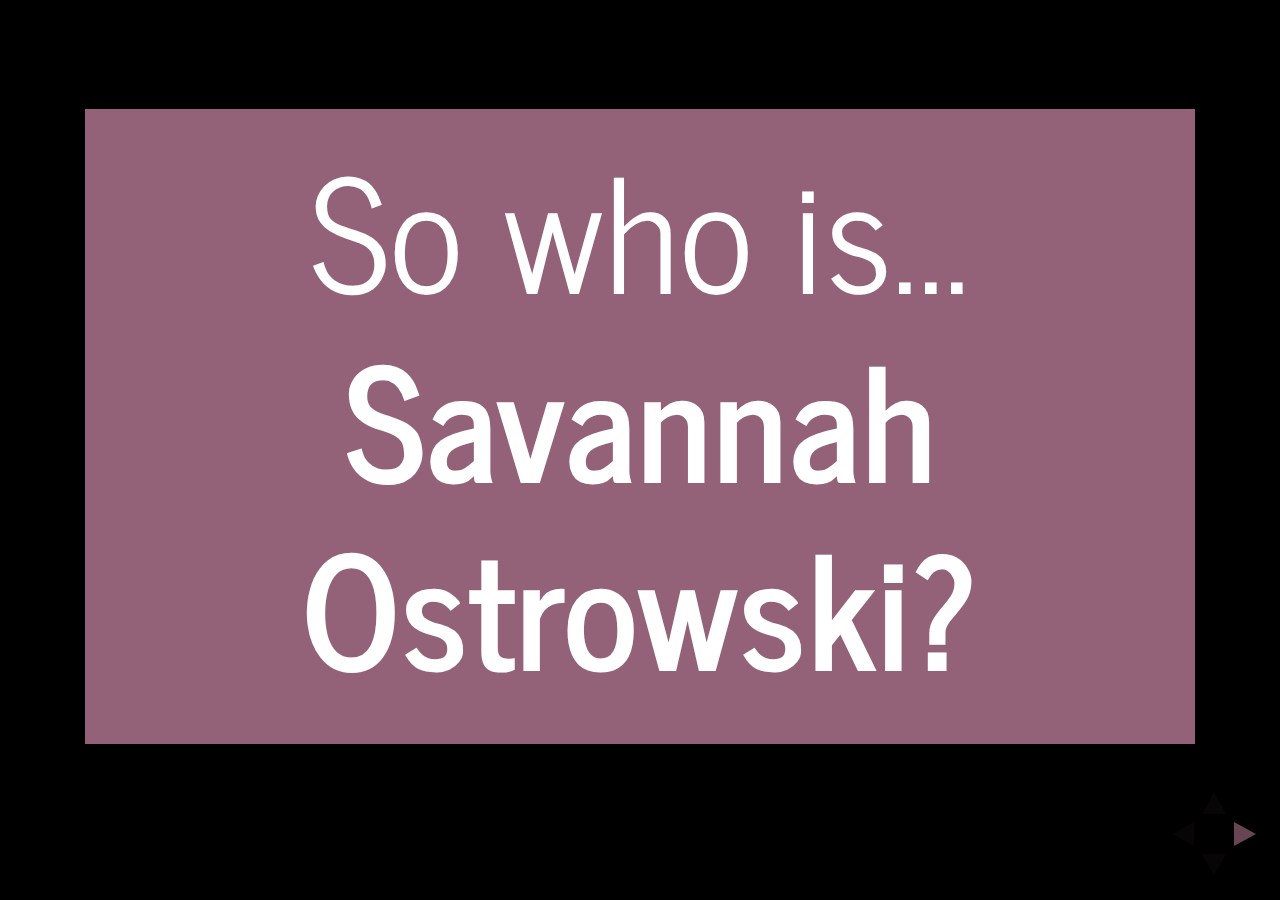
<file: index.html>
<!doctype html>
<html lang="en">

	<head>
		<meta charset="utf-8">

		<title>Savannah Ostrowski | About</title>

		<meta name="description" content="A framework for easily creating beautiful presentations using HTML">
		<meta name="author" content="Hakim El Hattab">

		<meta name="apple-mobile-web-app-capable" content="yes" />
		<meta name="apple-mobile-web-app-status-bar-style" content="black-translucent" />

		<meta name="viewport" content="width=device-width, initial-scale=1.0, maximum-scale=1.0, user-scalable=no, minimal-ui">

		<link rel="stylesheet" href="css/reveal.css">
		<link rel="stylesheet" href="css/theme/custom.css" id="theme">

		<!-- Code syntax highlighting -->
		<link rel="stylesheet" href="lib/css/zenburn.css">

		<!-- Printing and PDF exports -->
		<script>
			var link = document.createElement( 'link' );
			link.rel = 'stylesheet';
			link.type = 'text/css';
			link.href = window.location.search.match( /print-pdf/gi ) ? 'css/print/pdf.css' : 'css/print/paper.css';
			document.getElementsByTagName( 'head' )[0].appendChild( link );
		</script>

		<!--[if lt IE 9]>
		<script src="lib/js/html5shiv.js"></script>
		<![endif]-->
	</head>

	<body>

		<div class="reveal">

			<!-- Any section element inside of this container is displayed as a slide -->
			<div class="slides">
				<section>
					<div id="accent">
						<h1>So who is... <strong>Savannah Ostrowski?</strong></h1>
					</div>
				</section>

				<section id ="aboutBullets" data-background = "sav-naples.jpg" >
					<h3>Savannah is...</h3>
				<ul>
					<li>a woman in tech and developer</li>
					<li>student at the University of Waterloo</li>
					<li>...someone who likes pizza?</li>
				</ul>
				</section>
				<section>
					<div id="accent">
						<h3>Did or does Savannah go to university?</h3>
					</div>
				<h4>You betcha! Savannah goes to the University of Waterloo and studies Geomatics within the Faculty of Environment (currently in her fourth and final(!!!) year). But, you might be wondering...what is Geomatics? According to <a href="http://en.wikipedia.org/wiki/Geomatics">Wikipedia</a>, Geomatics is "the discipline of gathering, storing, processing, and delivering geographic information, or spatially referenced information". This still might not make sense but, Geomatics is actually a widespread discipline that encompasses things like satellite imagery, geographic information systems (GIS), and web mapping. Oh yeah, and she's also working towards a minor in Computer Science.</h4>
				</section>
				<section>
					<div id="accent">
						<h3>So...she can code?</h3>
					</div>
				<h4>Can she ever! Savannah loves to code! She has been learning to program by solving algorithm problems online in both Javascript and Python (<a href = "https://github.com/savannahostrowski/practice-problems">check out the repo!</a>), and creating projects like her personal website, a chart generator, a map of the places she's been and the infamous BrickBreaker clone! While she is mostly self-taught, she has also taken courses at the University of Waterloo (like Computer Science 1 and 2, Data Types and Structures and Management Information Systems). Oh and she's also attended some <a href = "http://ladieslearningcode.com"> Ladies Learning Code</a> workshops on Javascript and jQuery, HTML and CSS and Wordpress with PHP.</h4>
				</section>
				<section>
					<div id="accent">
					<h3>What languages is she familiar with?</h3>
				</div>
				<h4>Lots of Javascript/jQuery (aside: she's worked with AngularJS, node.js, D3.js, PhantomJS, Mocha and Chai), a good amount of Python, a whole bunch of HTML5 and CSS3 (also, some SASS), and a small bit of PHP (mainly through Wordpress and Volt). Up next: Ruby on Rails!</h4>
			</section>		

				<section>
					<div id="accent">
					<h3>But is she involved in the tech community?</h3>
				</div>
				<h4> Yep! She recently volunteered at Toronto's FITC (Future. Technology. Innovation. Creativity.) Conference in April 2015 and had a blast (attending talks on Building Strong Code Through Patterns, Fostering Collaboration: Pattern Libraries / Rapid Prototyping, Rapid Prototyping with Front End Frameworks and What’s new in ES6 for Web Devs). She also looks forward to participating in any hackathon she can get her hands on in the near future!</h4>
				</section>
				<section>
					<div id="accent">
				<h3>Ok, so that's great! But what has else has Geomatics taught her? </h3>
			</div>
				<h4> Through her time in the Geomatics program, she's learned about version control (in ArcGIS and using Git), spatial analysis (using ArcGIS, ENVI, Geomatica etc.), spatial and non-spatial databases (and SQL), some stuff about math (like Calculus and Linear Algebra), conducting research, communicating technical concepts without losing all the good stuff, synthesizing scientific journals into literature reviews etc. etc. etc.</h4>
			</section>
			<section>
				<div id="accent">
				<h3>Does she have any hobbies?</h3>
			</div>
				<h4>Yeah, she does. She's really into cooking (not so much baking), hot yoga, hiking, and coding (over 100 day streak!)</h4>
			</section>
				<!-- <section>
					<section data-background="#dddddd">
						<h2>Slide Backgrounds</h2>
						<p>
							Set <code>data-background="#dddddd"</code> on a slide to change the background color. All CSS color formats are supported.
						</p>
						<a href="#" class="navigate-down">
							<img width="178" height="238" data-src="https://s3.amazonaws.com/hakim-static/reveal-js/arrow.png" alt="Down arrow">
						</a>
					</section>
					<section data-background="https://s3.amazonaws.com/hakim-static/reveal-js/image-placeholder.png">
						<h2>Image Backgrounds</h2>
						<pre><code>&lt;section data-background="image.png"&gt;</code></pre>
					</section>
					<section data-background="https://s3.amazonaws.com/hakim-static/reveal-js/image-placeholder.png" data-background-repeat="repeat" data-background-size="100px">
						<h2>Tiled Backgrounds</h2>
						<pre><code style="word-wrap: break-word;">&lt;section data-background="image.png" data-background-repeat="repeat" data-background-size="100px"&gt;</code></pre>
					</section>
					<section data-background-video="https://s3.amazonaws.com/static.slid.es/site/homepage/v1/homepage-video-editor.mp4,https://s3.amazonaws.com/static.slid.es/site/homepage/v1/homepage-video-editor.webm" data-background-color="#000000">
						<div style="background-color: rgba(0, 0, 0, 0.9); color: #fff; padding: 20px;">
							<h2>Video Backgrounds</h2>
							<pre><code style="word-wrap: break-word;">&lt;section data-background-video="video.mp4,video.webm"&gt;</code></pre>
						</div>
					</section>
				</section>

				<section data-transition="slide" data-background="#4d7e65" data-background-transition="zoom">
					<h2>Background Transitions</h2>
					<p>
						Different background transitions are available via the backgroundTransition option. This one's called "zoom".
					</p>
					<pre><code>Reveal.configure({ backgroundTransition: 'zoom' })</code></pre>
				</section>

				<section data-transition="slide" data-background="#b5533c" data-background-transition="zoom">
					<h2>Background Transitions</h2>
					<p>
						You can override background transitions per-slide.
					</p>
					<pre><code style="word-wrap: break-word;">&lt;section data-background-transition="zoom"&gt;</code></pre>
				</section> -->
				<section>
					<p>Oh and if you want to see a <a href="#">PDF</a> of my resume!</p>
					<iframe src="//www.slideshare.net/slideshow/embed_code/42840540" width="445" height="355" frameborder="0" marginwidth="0" marginheight="0" scrolling="no" style="border:3px solid #666; margin-bottom:5px; max-width: 100%;" allowfullscreen> </iframe>
				</section>
				<section style="text-align: left;">
					<h1>THE END</h1>
					<p> Connect with me on:<p>
					<p>
						- <a href="https://github.com/savannahostrowski">GitHub</a> <br>
						- <a href="https://www.linkedin.com/in/savannahmostrowski">LinkedIn</a> <br>
						- <a href="http://www.rdio.com/people/SavannahOstrowski/">Rdio</a> <br>
						- <a href="mailto:savannahostrowski@gmail.com">Email</a> <br>
						
					</p>
				</section>

			</div>

		</div>

		<script src="lib/js/head.min.js"></script>
		<script src="js/reveal.js"></script>

		<script>

			// Full list of configuration options available at:
			// https://github.com/hakimel/reveal.js#configuration
			Reveal.initialize({
				controls: true,
				progress: true,
				history: true,
				center: true,

				transition: 'slide', // none/fade/slide/convex/concave/zoom

				// Optional reveal.js plugins
				dependencies: [
					{ src: 'lib/js/classList.js', condition: function() { return !document.body.classList; } },
					{ src: 'plugin/markdown/marked.js', condition: function() { return !!document.querySelector( '[data-markdown]' ); } },
					{ src: 'plugin/markdown/markdown.js', condition: function() { return !!document.querySelector( '[data-markdown]' ); } },
					{ src: 'plugin/highlight/highlight.js', async: true, condition: function() { return !!document.querySelector( 'pre code' ); }, callback: function() { hljs.initHighlightingOnLoad(); } },
					{ src: 'plugin/zoom-js/zoom.js', async: true },
					{ src: 'plugin/notes/notes.js', async: true }
				]
			});

		</script>

	</body>
</html>
</file>
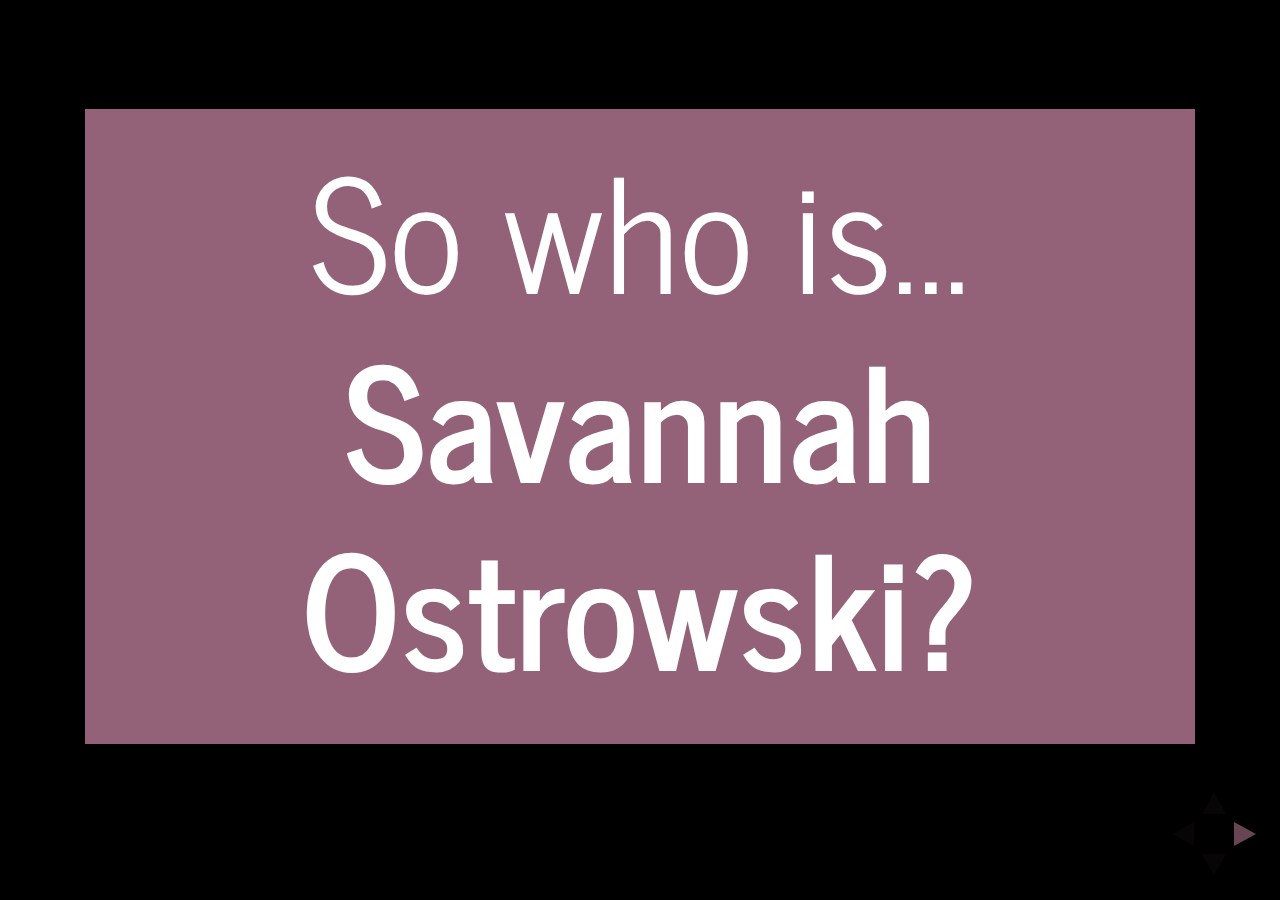
<file: main.html>
<!doctype html>
<html lang="en">

<head>
    <meta charset="utf-8">
    <title>Savannah Ostrowski | Resume</title>
    <meta name="description" content="A framework for easily creating beautiful presentations using HTML">
    <meta name="apple-mobile-web-app-capable" content="yes" />
    <meta name="apple-mobile-web-app-status-bar-style" content="black-translucent" />
    <meta name="viewport" content="width=device-width, initial-scale=1.0, maximum-scale=1.0, user-scalable=no, minimal-ui">
    <link rel="stylesheet" href="css/reveal.css">
    <link rel="stylesheet" href="css/theme/custom.css" id="theme">
    <!-- Printing and PDF exports -->
    <script>
    var link = document.createElement('link');
    link.rel = 'stylesheet';
    link.type = 'text/css';
    link.href = window.location.search.match(/print-pdf/gi) ? 'css/print/pdf.css' : 'css/print/paper.css';
    document.getElementsByTagName('head')[0].appendChild(link);
    </script>
    <!--[if lt IE 9]>
		<script src="lib/js/html5shiv.js"></script>
		<![endif]-->
</head>

<body>
    <div class="reveal">
        <!-- Any section element inside of this container is displayed as a slide -->
        <div class="slides">
            <section>
                <div id="accent">
                    <h1>So who is... <strong>Savannah Ostrowski?</strong></h1>
                </div>
            </section>
            <section data-background="sav-naples.jpg" class="about">
                <h3>Savannah is...</h3>
                <ul>
                    <li>a woman in tech and developer</li>
                    <li>student at the University of Waterloo</li>
                    <li>...someone who likes pizza?</li>
                </ul>
            </section>
            <section>
                <div id="accent">
                    <h3>Did or does Savannah go to university?</h3>
                </div>
                <h4>You betcha! Savannah goes to the University of Waterloo and studies Geomatics within the Faculty of Environment (currently in her fourth and final(!!!) year). But, you might be wondering...what is Geomatics? According to <a href="http://en.wikipedia.org/wiki/Geomatics">Wikipedia</a>, Geomatics is "the discipline of gathering, storing, processing, and delivering geographic information, or spatially referenced information". This still might not make sense but, Geomatics is actually a widespread discipline that encompasses things like satellite imagery, geographic information systems (GIS), and web mapping. Oh yeah, and she's also working towards a minor in Computer Science.</h4>
            </section>
            <section>
                <div id="accent">
                    <h3>So...she can code?</h3>
                </div>
                <h4>Can she ever! Savannah loves to code! She has been learning to program by solving algorithm problems online in both Javascript and Python (<a href = "https://github.com/savannahostrowski/practice-problems">check out the repo!</a>), and creating projects like her personal website, a chart generator, a map of the places she's been and the infamous BrickBreaker clone! While she is mostly self-taught, she has also taken courses at the University of Waterloo (like Computer Science 1 and 2, Data Types and Structures and Management Information Systems). Oh and she's also attended some <a href = "http://ladieslearningcode.com"> Ladies Learning Code</a> workshops on Javascript and jQuery, HTML and CSS and Wordpress with PHP.</h4>
            </section>
            <section>
                <div id="accent">
                    <h3>What languages is she familiar with?</h3>
                </div>
                <h4>Lots of Javascript/jQuery (aside: she's worked with node.js, D3.js, PhantomJS, Mocha and Chai), a good amount of Python, a whole bunch of HTML5 and CSS3 (also, some SASS), and a small bit of PHP (mainly through Wordpress and Volt). Up next: Ruby on Rails!</h4>
            </section>
            <section>
                <div id="accent">
                    <h3>But is she involved in the tech community?</h3>
                </div>
                <h4> Yep! She recently volunteered at Toronto's FITC (Future. Technology. Innovation. Creativity.) Conference in April 2015 and had a blast (attending talks on Building Strong Code Through Patterns, Fostering Collaboration: Pattern Libraries / Rapid Prototyping, Rapid Prototyping with Front End Frameworks and What’s new in ES6 for Web Devs). She also looks forward to participating in any hackathon she can get her hands on in the near future!</h4>
            </section>
            <section>
                <div id="accent">
                    <h3>Ok, so that's great! But what has else has Geomatics taught her? </h3>
                </div>
                <h4> Through her time in the Geomatics program, she's learned about version control (in ArcGIS and using Git), spatial analysis (using ArcGIS, ENVI, Geomatica etc.), spatial and non-spatial databases (and SQL), some stuff about math (like Calculus and Linear Algebra), conducting research, communicating technical concepts without losing all the good stuff, synthesizing scientific journals into literature reviews etc. etc. etc.</h4>
            </section>
            <section>
                <div id="accent">
                    <h3>Does she have any hobbies?</h3>
                </div>
                <h4>Yeah, she does. She's really into cooking (not so much baking), hot yoga, hiking, and coding (over 100 day streak!)</h4>
            </section>
            <section>
                <p>Oh and if you want to see a <a href="#">PDF</a> of my resume!</p>
                <iframe src="//www.slideshare.net/slideshow/embed_code/42840540" width="445" height="355" frameborder="0" marginwidth="0" marginheight="0" scrolling="no" style="border:3px solid #666; margin-bottom:5px; max-width: 100%;" allowfullscreen> </iframe>
            </section>
            <section style="text-align: left;">
                <h1>THE END</h1>
                <p> Connect with me on:
                    <p>
                        <p>
                            - <a href="https://github.com/savannahostrowski">GitHub</a>
                            <br> - <a href="https://www.linkedin.com/in/savannahmostrowski">LinkedIn</a>
                            <br> - <a href="http://www.rdio.com/people/SavannahOstrowski/">Rdio</a>
                            <br> - <a href="mailto:savannahostrowski@gmail.com">Email</a>
                            <br>
                        </p>
            </section>
        </div>
    </div>
    <script src="lib/js/head.min.js"></script>
    <script src="js/reveal.js"></script>
    <script>
    // Full list of configuration options available at:
    // https://github.com/hakimel/reveal.js#configuration
    Reveal.initialize({
        controls: true,
        progress: true,
        history: true,
        center: true,

        transition: 'slide', // none/fade/slide/convex/concave/zoom

        // Optional reveal.js plugins
        dependencies: [{
            src: 'lib/js/classList.js',
            condition: function() {
                return !document.body.classList;
            }
        }, {
            src: 'plugin/markdown/marked.js',
            condition: function() {
                return !!document.querySelector('[data-markdown]');
            }
        }, {
            src: 'plugin/markdown/markdown.js',
            condition: function() {
                return !!document.querySelector('[data-markdown]');
            }
        }, {
            src: 'plugin/highlight/highlight.js',
            async: true,
            condition: function() {
                return !!document.querySelector('pre code');
            },
            callback: function() {
                hljs.initHighlightingOnLoad();
            }
        }, {
            src: 'plugin/zoom-js/zoom.js',
            async: true
        }, {
            src: 'plugin/notes/notes.js',
            async: true
        }]
    });
    </script>
</body>

</html>
</file>
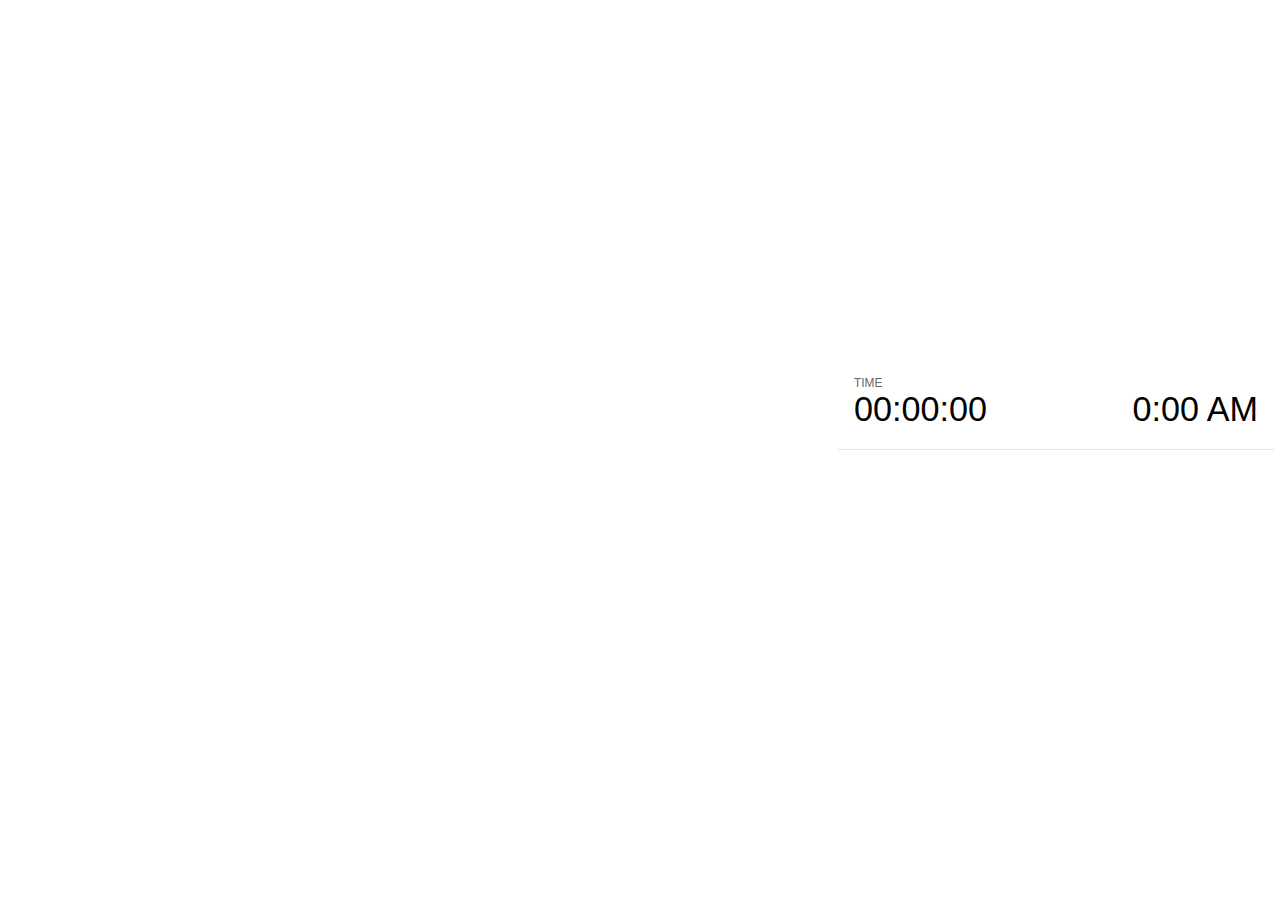
<file: plugin/notes/notes.html>
<!doctype html>
<html lang="en">
	<head>
		<meta charset="utf-8">

		<title>reveal.js - Slide Notes</title>

		<style>
			body {
				font-family: Helvetica;
			}

			#current-slide,
			#upcoming-slide,
			#speaker-controls {
				padding: 6px;
				box-sizing: border-box;
				-moz-box-sizing: border-box;
			}

			#current-slide iframe,
			#upcoming-slide iframe {
				width: 100%;
				height: 100%;
				border: 1px solid #ddd;
			}

			#current-slide .label,
			#upcoming-slide .label {
				position: absolute;
				top: 10px;
				left: 10px;
				font-weight: bold;
				font-size: 14px;
				z-index: 2;
				color: rgba( 255, 255, 255, 0.9 );
			}

			#current-slide {
				position: absolute;
				width: 65%;
				height: 100%;
				top: 0;
				left: 0;
				padding-right: 0;
			}

			#upcoming-slide {
				position: absolute;
				width: 35%;
				height: 40%;
				right: 0;
				top: 0;
			}

			#speaker-controls {
				position: absolute;
				top: 40%;
				right: 0;
				width: 35%;
				height: 60%;
				overflow: auto;

				font-size: 18px;
			}

				.speaker-controls-time.hidden,
				.speaker-controls-notes.hidden {
					display: none;
				}

				.speaker-controls-time .label,
				.speaker-controls-notes .label {
					text-transform: uppercase;
					font-weight: normal;
					font-size: 0.66em;
					color: #666;
					margin: 0;
				}

				.speaker-controls-time {
					border-bottom: 1px solid rgba( 200, 200, 200, 0.5 );
					margin-bottom: 10px;
					padding: 10px 16px;
					padding-bottom: 20px;
					cursor: pointer;
				}

				.speaker-controls-time .reset-button {
					opacity: 0;
					float: right;
					color: #666;
					text-decoration: none;
				}
				.speaker-controls-time:hover .reset-button {
					opacity: 1;
				}

				.speaker-controls-time .timer,
				.speaker-controls-time .clock {
					width: 50%;
					font-size: 1.9em;
				}

				.speaker-controls-time .timer {
					float: left;
				}

				.speaker-controls-time .clock {
					float: right;
					text-align: right;
				}

				.speaker-controls-time span.mute {
					color: #bbb;
				}

				.speaker-controls-notes {
					padding: 10px 16px;
				}

				.speaker-controls-notes .value {
					margin-top: 5px;
					line-height: 1.4;
					font-size: 1.2em;
				}

			.clear {
				clear: both;
			}

			@media screen and (max-width: 1080px) {
				#speaker-controls {
					font-size: 16px;
				}
			}

			@media screen and (max-width: 900px) {
				#speaker-controls {
					font-size: 14px;
				}
			}

			@media screen and (max-width: 800px) {
				#speaker-controls {
					font-size: 12px;
				}
			}

		</style>
	</head>

	<body>

		<div id="current-slide"></div>
		<div id="upcoming-slide"><span class="label">UPCOMING:</span></div>
		<div id="speaker-controls">
			<div class="speaker-controls-time">
				<h4 class="label">Time <span class="reset-button">Click to Reset</span></h4>
				<div class="clock">
					<span class="clock-value">0:00 AM</span>
				</div>
				<div class="timer">
					<span class="hours-value">00</span><span class="minutes-value">:00</span><span class="seconds-value">:00</span>
				</div>
				<div class="clear"></div>
			</div>

			<div class="speaker-controls-notes hidden">
				<h4 class="label">Notes</h4>
				<div class="value"></div>
			</div>
		</div>

		<script src="../../plugin/markdown/marked.js"></script>
		<script>

			(function() {

				var notes,
					notesValue,
					currentState,
					currentSlide,
					upcomingSlide,
					connected = false;

				window.addEventListener( 'message', function( event ) {

					var data = JSON.parse( event.data );

					// Messages sent by the notes plugin inside of the main window
					if( data && data.namespace === 'reveal-notes' ) {
						if( data.type === 'connect' ) {
							handleConnectMessage( data );
						}
						else if( data.type === 'state' ) {
							handleStateMessage( data );
						}
					}
					// Messages sent by the reveal.js inside of the current slide preview
					else if( data && data.namespace === 'reveal' ) {
						if( /ready/.test( data.eventName ) ) {
							// Send a message back to notify that the handshake is complete
							window.opener.postMessage( JSON.stringify({ namespace: 'reveal-notes', type: 'connected'} ), '*' );
						}
						else if( /slidechanged|fragmentshown|fragmenthidden|overviewshown|overviewhidden|paused|resumed/.test( data.eventName ) && currentState !== JSON.stringify( data.state ) ) {
							window.opener.postMessage( JSON.stringify({ method: 'setState', args: [ data.state ]} ), '*' );
						}
					}

				} );

				/**
				 * Called when the main window is trying to establish a
				 * connection.
				 */
				function handleConnectMessage( data ) {

					if( connected === false ) {
						connected = true;

						setupIframes( data );
						setupKeyboard();
						setupNotes();
						setupTimer();
					}

				}

				/**
				 * Called when the main window sends an updated state.
				 */
				function handleStateMessage( data ) {

					// Store the most recently set state to avoid circular loops
					// applying the same state
					currentState = JSON.stringify( data.state );

					// No need for updating the notes in case of fragment changes
					if ( data.notes ) {
						notes.classList.remove( 'hidden' );
						if( data.markdown ) {
							notesValue.innerHTML = marked( data.notes );
						}
						else {
							notesValue.innerHTML = data.notes;
						}
					}
					else {
						notes.classList.add( 'hidden' );
					}

					// Update the note slides
					currentSlide.contentWindow.postMessage( JSON.stringify({ method: 'setState', args: [ data.state ] }), '*' );
					upcomingSlide.contentWindow.postMessage( JSON.stringify({ method: 'setState', args: [ data.state ] }), '*' );
					upcomingSlide.contentWindow.postMessage( JSON.stringify({ method: 'next' }), '*' );

				}

				// Limit to max one state update per X ms
				handleStateMessage = debounce( handleStateMessage, 200 );

				/**
				 * Forward keyboard events to the current slide window.
				 * This enables keyboard events to work even if focus
				 * isn't set on the current slide iframe.
				 */
				function setupKeyboard() {

					document.addEventListener( 'keydown', function( event ) {
						currentSlide.contentWindow.postMessage( JSON.stringify({ method: 'triggerKey', args: [ event.keyCode ] }), '*' );
					} );

				}

				/**
				 * Creates the preview iframes.
				 */
				function setupIframes( data ) {

					var params = [
						'receiver',
						'progress=false',
						'history=false',
						'transition=none',
						'autoSlide=0',
						'backgroundTransition=none'
					].join( '&' );

					var hash = '#/' + data.state.indexh + '/' + data.state.indexv;
					var currentURL = data.url + '?' + params + '&postMessageEvents=true' + hash;
					var upcomingURL = data.url + '?' + params + '&controls=false' + hash;

					currentSlide = document.createElement( 'iframe' );
					currentSlide.setAttribute( 'width', 1280 );
					currentSlide.setAttribute( 'height', 1024 );
					currentSlide.setAttribute( 'src', currentURL );
					document.querySelector( '#current-slide' ).appendChild( currentSlide );

					upcomingSlide = document.createElement( 'iframe' );
					upcomingSlide.setAttribute( 'width', 640 );
					upcomingSlide.setAttribute( 'height', 512 );
					upcomingSlide.setAttribute( 'src', upcomingURL );
					document.querySelector( '#upcoming-slide' ).appendChild( upcomingSlide );

				}

				/**
				 * Setup the notes UI.
				 */
				function setupNotes() {

					notes = document.querySelector( '.speaker-controls-notes' );
					notesValue = document.querySelector( '.speaker-controls-notes .value' );

				}

				/**
				 * Create the timer and clock and start updating them
				 * at an interval.
				 */
				function setupTimer() {

					var start = new Date(),
						timeEl = document.querySelector( '.speaker-controls-time' ),
						clockEl = timeEl.querySelector( '.clock-value' ),
						hoursEl = timeEl.querySelector( '.hours-value' ),
						minutesEl = timeEl.querySelector( '.minutes-value' ),
						secondsEl = timeEl.querySelector( '.seconds-value' );

					function _updateTimer() {

						var diff, hours, minutes, seconds,
							now = new Date();

						diff = now.getTime() - start.getTime();
						hours = Math.floor( diff / ( 1000 * 60 * 60 ) );
						minutes = Math.floor( ( diff / ( 1000 * 60 ) ) % 60 );
						seconds = Math.floor( ( diff / 1000 ) % 60 );

						clockEl.innerHTML = now.toLocaleTimeString( 'en-US', { hour12: true, hour: '2-digit', minute:'2-digit' } );
						hoursEl.innerHTML = zeroPadInteger( hours );
						hoursEl.className = hours > 0 ? '' : 'mute';
						minutesEl.innerHTML = ':' + zeroPadInteger( minutes );
						minutesEl.className = minutes > 0 ? '' : 'mute';
						secondsEl.innerHTML = ':' + zeroPadInteger( seconds );

					}

					// Update once directly
					_updateTimer();

					// Then update every second
					setInterval( _updateTimer, 1000 );

					timeEl.addEventListener( 'click', function() {
						start = new Date();
						_updateTimer();
						return false;
					} );

				}

				function zeroPadInteger( num ) {

					var str = '00' + parseInt( num );
					return str.substring( str.length - 2 );

				}

				/**
				 * Limits the frequency at which a function can be called.
				 */
				function debounce( fn, ms ) {

					var lastTime = 0,
						timeout;

					return function() {

						var args = arguments;
						var context = this;

						clearTimeout( timeout );

						var timeSinceLastCall = Date.now() - lastTime;
						if( timeSinceLastCall > ms ) {
							fn.apply( context, args );
							lastTime = Date.now();
						}
						else {
							timeout = setTimeout( function() {
								fn.apply( context, args );
								lastTime = Date.now();
							}, ms - timeSinceLastCall );
						}

					}

				}

			})();

		</script>
	</body>
</html>
</file>
<file: css/theme/custom.css>
@import url(https://fonts.googleapis.com/css?family=News+Cycle:400,700);
@import url(https://fonts.googleapis.com/css?family=Lato:400,700,400italic,700italic);
/**
 * This theme has been adapted from a theme which is Copyright (C) 2012 Owen Versteeg, https://github.com/StereotypicalApps. It is MIT licensed.
 * reveal.js is Copyright (C) 2011-2012 Hakim El Hattab, http://hakim.se
 */
/*********************************************
 * GLOBAL STYLES
 *********************************************/
body {
  background-color: black; }

#accent{
  background-color:#936278;
  padding-top: 20px;
  padding-bottom:20px;
  }
.reveal {
  font-family: 'Lato', sans-serif;
  font-size: 36px;
  font-weight: normal;
  color: #fff; }

::selection {
  color: #fff;
  background: #936278;
  text-shadow: none; }

.reveal .slides > section, .reveal .slides > section > section {
  line-height: 1.3;
  font-weight: inherit; }

.about {
    background:linear-gradient( rgba(0, 0, 0, 0.5), rgba(0, 0, 0, 0.5));

  }
/*********************************************
 * HEADERS
 *********************************************/
.reveal h1, .reveal h2, .reveal h3, .reveal h4, .reveal h5, .reveal h6 {
  margin: 0 0 20px 0;
  color: #fff;
  font-family: 'News Cycle', Impact, sans-serif;
  font-weight: normal;
  line-height: 1.2;
  letter-spacing: normal;
  text-transform: none;
  text-shadow: none;
  word-wrap: break-word; }

.reveal h1 {
  font-size: 3.77em; }

.reveal h2 {
  font-size: 2.11em; }

.reveal h3 {
  font-size: 1.55em; }

.reveal h4 {
  font-size: 1em; }

.reveal h1 {
  text-shadow: none; }

/*********************************************
 * OTHER
 *********************************************/
.reveal p {
  margin: 20px 0;
  line-height: 1.3; }

/* Ensure certain elements are never larger than the slide itself */
.reveal img, .reveal video, .reveal iframe {
  max-width: 95%;
  max-height: 95%; }

.reveal strong, .reveal b {
  font-weight: bold; }

.reveal em {
  font-style: italic; }

.reveal ol, .reveal dl, .reveal ul {
  display: inline-block;
  text-align: left;
  margin: 0 0 0 1em; }

.reveal ol {
  list-style-type: decimal; }

.reveal ul {
  list-style-type: disc; }

.reveal ul ul {
  list-style-type: square; }

.reveal ul ul ul {
  list-style-type: circle; }

.reveal ul ul, .reveal ul ol, .reveal ol ol, .reveal ol ul {
  display: block;
  margin-left: 40px; }

.reveal dt {
  font-weight: bold; }

.reveal dd {
  margin-left: 40px; }

.reveal q, .reveal blockquote {
  quotes: none; }

.reveal blockquote {
  display: block;
  position: relative;
  width: 70%;
  margin: 20px auto;
  padding: 5px;
  font-style: italic;
  background: rgba(255, 255, 255, 0.05);
  box-shadow: 0px 0px 2px rgba(0, 0, 0, 0.2); }

.reveal blockquote p:first-child, .reveal blockquote p:last-child {
  display: inline-block; }

.reveal q {
  font-style: italic; }

.reveal pre {
  display: block;
  position: relative;
  width: 90%;
  margin: 20px auto;
  text-align: left;
  font-size: 0.55em;
  font-family: monospace;
  line-height: 1.2em;
  word-wrap: break-word;
  box-shadow: 0px 0px 6px rgba(0, 0, 0, 0.3); }

.reveal code {
  font-family: monospace; }

.reveal pre code {
  display: block;
  padding: 5px;
  overflow: auto;
  max-height: 400px;
  word-wrap: normal;
  background: #3F3F3F;
  color: #DCDCDC; }

.reveal table {
  margin: auto;
  border-collapse: collapse;
  border-spacing: 0; }

.reveal table th {
  font-weight: bold; }

.reveal table th, .reveal table td {
  text-align: left;
  padding: 0.2em 0.5em 0.2em 0.5em;
  border-bottom: 1px solid; }

.reveal table tr:last-child td {
  border-bottom: none; }

.reveal sup {
  vertical-align: super; }

.reveal sub {
  vertical-align: sub; }

.reveal small {
  display: inline-block;
  font-size: 0.6em;
  line-height: 1.2em;
  vertical-align: top; }

.reveal small * {
  vertical-align: top; }

/*********************************************
 * LINKS
 *********************************************/
.reveal a {
  color: #936278;
  font-weight: bold;
  text-decoration: none;
  -webkit-transition: color 0.15s ease;
  -moz-transition: color 0.15s ease;
  transition: color 0.15s ease; }

.reveal a:hover {
  color: #936278;
  text-shadow: none;
  border: none; }

.reveal .roll span:after {
  color: #fff;
  background: #936278; }

/*********************************************
 * IMAGES
 *********************************************/
.reveal section img {
  margin: 15px 0px;
  background: rgba(255, 255, 255, 0.12);
  border: 4px solid #000;
  box-shadow: 0 0 10px rgba(0, 0, 0, 0.15); }

.reveal a img {
  -webkit-transition: all 0.15s linear;
  -moz-transition: all 0.15s linear;
  transition: all 0.15s linear; }

.reveal a:hover img {
  background: rgba(255, 255, 255, 0.2);
  border-color: #936278;
  box-shadow: 0 0 20px rgba(0, 0, 0, 0.55); }

/*********************************************
 * NAVIGATION CONTROLS
 *********************************************/
.reveal .controls div.navigate-left, .reveal .controls div.navigate-left.enabled {
  border-right-color: #936278; }

.reveal .controls div.navigate-right, .reveal .controls div.navigate-right.enabled {
  border-left-color: #936278; }

.reveal .controls div.navigate-up, .reveal .controls div.navigate-up.enabled {
  border-bottom-color: #936278; }

.reveal .controls div.navigate-down, .reveal .controls div.navigate-down.enabled {
  border-top-color: #936278; }

.reveal .controls div.navigate-left.enabled:hover {
  border-right-color: #936278; }

.reveal .controls div.navigate-right.enabled:hover {
  border-left-color: #936278; }

.reveal .controls div.navigate-up.enabled:hover {
  border-bottom-color: #936278; }

.reveal .controls div.navigate-down.enabled:hover {
  border-top-color: #936278; }

/*********************************************
 * PROGRESS BAR
 *********************************************/
.reveal .progress {
  background: rgba(0, 0, 0, 0.2); }

.reveal .progress span {
  background: #936278;
  -webkit-transition: width 1000ms cubic-bezier(0.26, 0.86, 0.44, 0.985);
  -moz-transition: width 1000ms cubic-bezier(0.26, 0.86, 0.44, 0.985);
  transition: width 1000ms cubic-bezier(0.26, 0.86, 0.44, 0.985); }

/*********************************************
 * SLIDE NUMBER
 *********************************************/
.reveal .slide-number {
  color: #936278; }
</file>
<file: lib/css/zenburn.css>
/*

Zenburn style from voldmar.ru (c) Vladimir Epifanov <voldmar@voldmar.ru>
based on dark.css by Ivan Sagalaev

*/

.hljs {
  display: block; padding: 0.5em;
  background: #3F3F3F;
  color: #DCDCDC;
}

.hljs-keyword,
.hljs-tag,
.css .hljs-class,
.css .hljs-id,
.lisp .hljs-title,
.nginx .hljs-title,
.hljs-request,
.hljs-status,
.clojure .hljs-attribute {
  color: #E3CEAB;
}

.django .hljs-template_tag,
.django .hljs-variable,
.django .hljs-filter .hljs-argument {
  color: #DCDCDC;
}

.hljs-number,
.hljs-date {
  color: #8CD0D3;
}

.dos .hljs-envvar,
.dos .hljs-stream,
.hljs-variable,
.apache .hljs-sqbracket {
  color: #EFDCBC;
}

.dos .hljs-flow,
.diff .hljs-change,
.python .exception,
.python .hljs-built_in,
.hljs-literal,
.tex .hljs-special {
  color: #EFEFAF;
}

.diff .hljs-chunk,
.hljs-subst {
  color: #8F8F8F;
}

.dos .hljs-keyword,
.python .hljs-decorator,
.hljs-title,
.haskell .hljs-type,
.diff .hljs-header,
.ruby .hljs-class .hljs-parent,
.apache .hljs-tag,
.nginx .hljs-built_in,
.tex .hljs-command,
.hljs-prompt {
    color: #efef8f;
}

.dos .hljs-winutils,
.ruby .hljs-symbol,
.ruby .hljs-symbol .hljs-string,
.ruby .hljs-string {
  color: #DCA3A3;
}

.diff .hljs-deletion,
.hljs-string,
.hljs-tag .hljs-value,
.hljs-preprocessor,
.hljs-pragma,
.hljs-built_in,
.sql .hljs-aggregate,
.hljs-javadoc,
.smalltalk .hljs-class,
.smalltalk .hljs-localvars,
.smalltalk .hljs-array,
.css .hljs-rules .hljs-value,
.hljs-attr_selector,
.hljs-pseudo,
.apache .hljs-cbracket,
.tex .hljs-formula,
.coffeescript .hljs-attribute {
  color: #CC9393;
}

.hljs-shebang,
.diff .hljs-addition,
.hljs-comment,
.java .hljs-annotation,
.hljs-template_comment,
.hljs-pi,
.hljs-doctype {
  color: #7F9F7F;
}

.coffeescript .javascript,
.javascript .xml,
.tex .hljs-formula,
.xml .javascript,
.xml .vbscript,
.xml .css,
.xml .hljs-cdata {
  opacity: 0.5;
}
</file>
